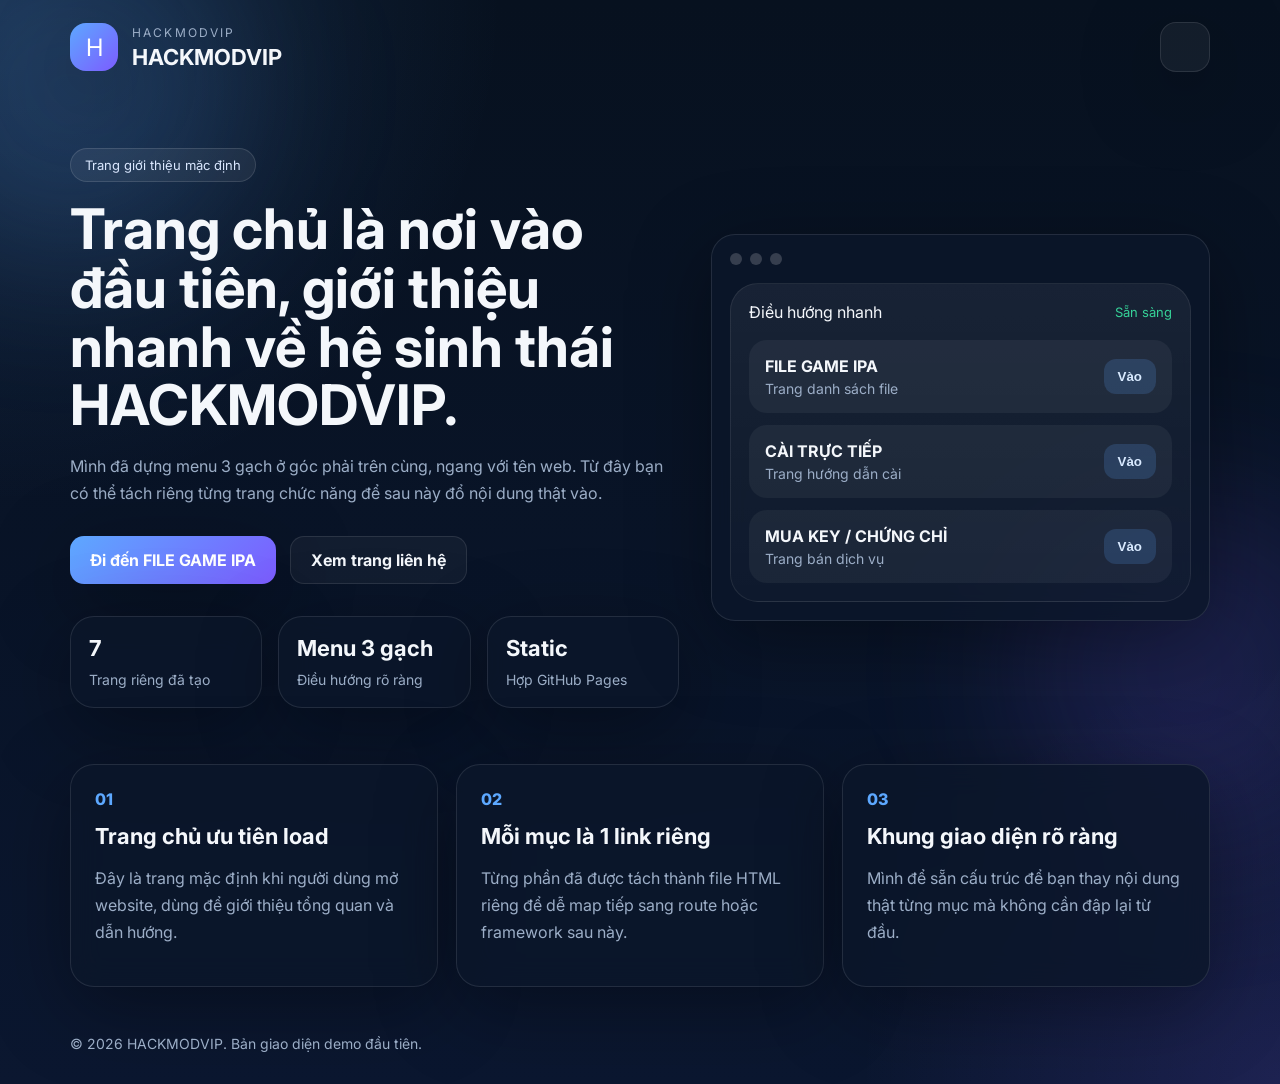
<file: index.html>
<!doctype html>
<html lang="vi">
  <head>
    <meta charset="UTF-8" />
    <meta name="viewport" content="width=device-width, initial-scale=1.0" />
    <title>HACKMODVIP - Trang chủ</title>
    <meta name="description" content="Trang chủ giới thiệu HACKMODVIP" />
    <link rel="preconnect" href="https://fonts.googleapis.com" />
    <link rel="preconnect" href="https://fonts.gstatic.com" crossorigin />
    <link href="https://fonts.googleapis.com/css2?family=Inter:wght@400;500;600;700;800&display=swap" rel="stylesheet" />
    <link rel="stylesheet" href="./styles.css" />
  </head>
  <body>
    <div class="bg-glow bg-glow-1"></div>
    <div class="bg-glow bg-glow-2"></div>
    <header class="site-header">
      <a class="brand" href="./index.html">
        <div class="brand-badge">H</div>
        <div>
          <p class="brand-label">HACKMODVIP</p>
          <h1>HACKMODVIP</h1>
        </div>
      </a>
      <div class="menu-wrap">
        <button class="menu-toggle" aria-label="Mở menu điều hướng" aria-expanded="false" aria-controls="site-menu">
          <span></span><span></span><span></span>
        </button>
        <nav class="menu-panel" id="site-menu">
          <a class="active" href="./">Trang Chủ</a>
          <a href="./filegameipa/">FILE GAME IPA</a>
          <a href="./caitructiep/">CÀI TRỰC TIẾP</a>
          <a href="./muakey/">MUA KEY (ALL GAME)</a>
          <a href="./muachungchi/">MUA CHỨNG CHỈ</a>
          <a href="./lienhe/">LIÊN HỆ</a>
          <a href="./thamgiacongdong/">THAM GIA CỘNG ĐỒNG</a>
        </nav>
      </div>
    </header>

    <main>
      <section class="hero">
        <div class="hero-copy">
          <span class="pill">Trang giới thiệu mặc định</span>
          <h2>Trang chủ là nơi vào đầu tiên, giới thiệu nhanh về hệ sinh thái HACKMODVIP.</h2>
          <p>
            Mình đã dựng menu 3 gạch ở góc phải trên cùng, ngang với tên web. Từ đây bạn có thể tách riêng từng trang chức năng để sau này đổ nội dung thật vào.
          </p>
          <div class="hero-actions">
            <a class="btn btn-primary" href="./filegameipa/">Đi đến FILE GAME IPA</a>
            <a class="btn btn-secondary" href="./lienhe/">Xem trang liên hệ</a>
          </div>
          <div class="stats">
            <div>
              <strong>7</strong>
              <span>Trang riêng đã tạo</span>
            </div>
            <div>
              <strong>Menu 3 gạch</strong>
              <span>Điều hướng rõ ràng</span>
            </div>
            <div>
              <strong>Static</strong>
              <span>Hợp GitHub Pages</span>
            </div>
          </div>
        </div>
        <div class="hero-card">
          <div class="window-bar"><span></span><span></span><span></span></div>
          <div class="phone-frame">
            <div class="phone-header">
              <p>Điều hướng nhanh</p>
              <span>Sẵn sàng</span>
            </div>
            <div class="game-list">
              <article><div><h3>FILE GAME IPA</h3><p>Trang danh sách file</p></div><button>Vào</button></article>
              <article><div><h3>CÀI TRỰC TIẾP</h3><p>Trang hướng dẫn cài</p></div><button>Vào</button></article>
              <article><div><h3>MUA KEY / CHỨNG CHỈ</h3><p>Trang bán dịch vụ</p></div><button>Vào</button></article>
            </div>
          </div>
        </div>
      </section>

      <section class="features">
        <article class="feature-box">
          <span>01</span>
          <h3>Trang chủ ưu tiên load</h3>
          <p>Đây là trang mặc định khi người dùng mở website, dùng để giới thiệu tổng quan và dẫn hướng.</p>
        </article>
        <article class="feature-box">
          <span>02</span>
          <h3>Mỗi mục là 1 link riêng</h3>
          <p>Từng phần đã được tách thành file HTML riêng để dễ map tiếp sang route hoặc framework sau này.</p>
        </article>
        <article class="feature-box">
          <span>03</span>
          <h3>Khung giao diện rõ ràng</h3>
          <p>Mình để sẵn cấu trúc để bạn thay nội dung thật từng mục mà không cần đập lại từ đầu.</p>
        </article>
      </section>
    </main>

    <footer>© 2026 HACKMODVIP. Bản giao diện demo đầu tiên.</footer>
    <script src="./script.js"></script>
  </body>
</html>
</file>
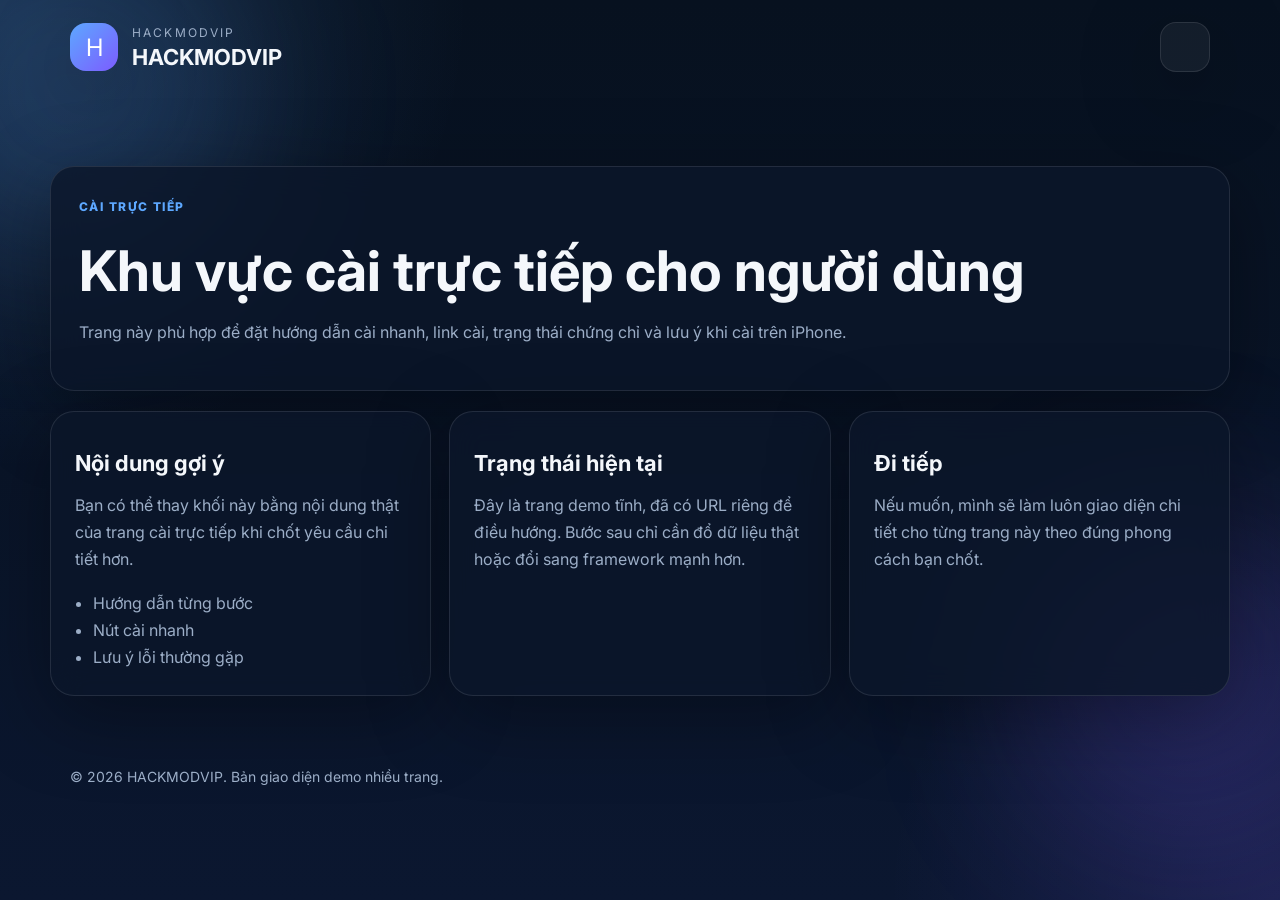
<file: caitructiep/index.html>
<!doctype html>
<html lang="vi">
  <head>
    <meta charset="UTF-8" />
    <meta name="viewport" content="width=device-width, initial-scale=1.0" />
    <title>HACKMODVIP - CÀI TRỰC TIẾP</title>
    <meta name="description" content="Khu vực cài trực tiếp cho người dùng" />
    <link rel="preconnect" href="https://fonts.googleapis.com" />
    <link rel="preconnect" href="https://fonts.gstatic.com" crossorigin />
    <link href="https://fonts.googleapis.com/css2?family=Inter:wght@400;500;600;700;800&display=swap" rel="stylesheet" />
    <link rel="stylesheet" href="../styles.css" />
  </head>
  <body>
    <div class="bg-glow bg-glow-1"></div>
    <div class="bg-glow bg-glow-2"></div>
    <header class="site-header">
      <a class="brand" href="../index.html">
        <div class="brand-badge">H</div>
        <div>
          <p class="brand-label">HACKMODVIP</p>
          <h1>HACKMODVIP</h1>
        </div>
      </a>
      <div class="menu-wrap">
        <button class="menu-toggle" aria-label="Mở menu điều hướng" aria-expanded="false" aria-controls="site-menu">
          <span></span><span></span><span></span>
        </button>
        <nav class="menu-panel" id="site-menu">
          <a href="../">Trang Chủ</a>
          <a href="../filegameipa/">FILE GAME IPA</a>
          <a class="active" href="../caitructiep/">CÀI TRỰC TIẾP</a>
          <a href="../muakey/">MUA KEY (ALL GAME)</a>
          <a href="../muachungchi/">MUA CHỨNG CHỈ</a>
          <a href="../lienhe/">LIÊN HỆ</a>
          <a href="../thamgiacongdong/">THAM GIA CỘNG ĐỒNG</a>
        </nav>
      </div>
    </header>

    <main class="page-shell">
      <section class="page-hero">
        <span class="breadcrumb">CÀI TRỰC TIẾP</span>
        <h2>Khu vực cài trực tiếp cho người dùng</h2>
        <p>Trang này phù hợp để đặt hướng dẫn cài nhanh, link cài, trạng thái chứng chỉ và lưu ý khi cài trên iPhone.</p>
      </section>
      <section class="content-grid">
        <article class="content-card">
          <h3>Nội dung gợi ý</h3>
          <p>Bạn có thể thay khối này bằng nội dung thật của trang cài trực tiếp khi chốt yêu cầu chi tiết hơn.</p>
          <ul>
            <li>Hướng dẫn từng bước</li>
            <li>Nút cài nhanh</li>
            <li>Lưu ý lỗi thường gặp</li>
          </ul>
        </article>
        <article class="content-card">
          <h3>Trạng thái hiện tại</h3>
          <p>Đây là trang demo tĩnh, đã có URL riêng để điều hướng. Bước sau chỉ cần đổ dữ liệu thật hoặc đổi sang framework mạnh hơn.</p>
        </article>
        <article class="content-card">
          <h3>Đi tiếp</h3>
          <p>Nếu muốn, mình sẽ làm luôn giao diện chi tiết cho từng trang này theo đúng phong cách bạn chốt.</p>
        </article>
      </section>
    </main>

    <footer>© 2026 HACKMODVIP. Bản giao diện demo nhiều trang.</footer>
    <script src="../script.js"></script>
  </body>
</html>
</file>
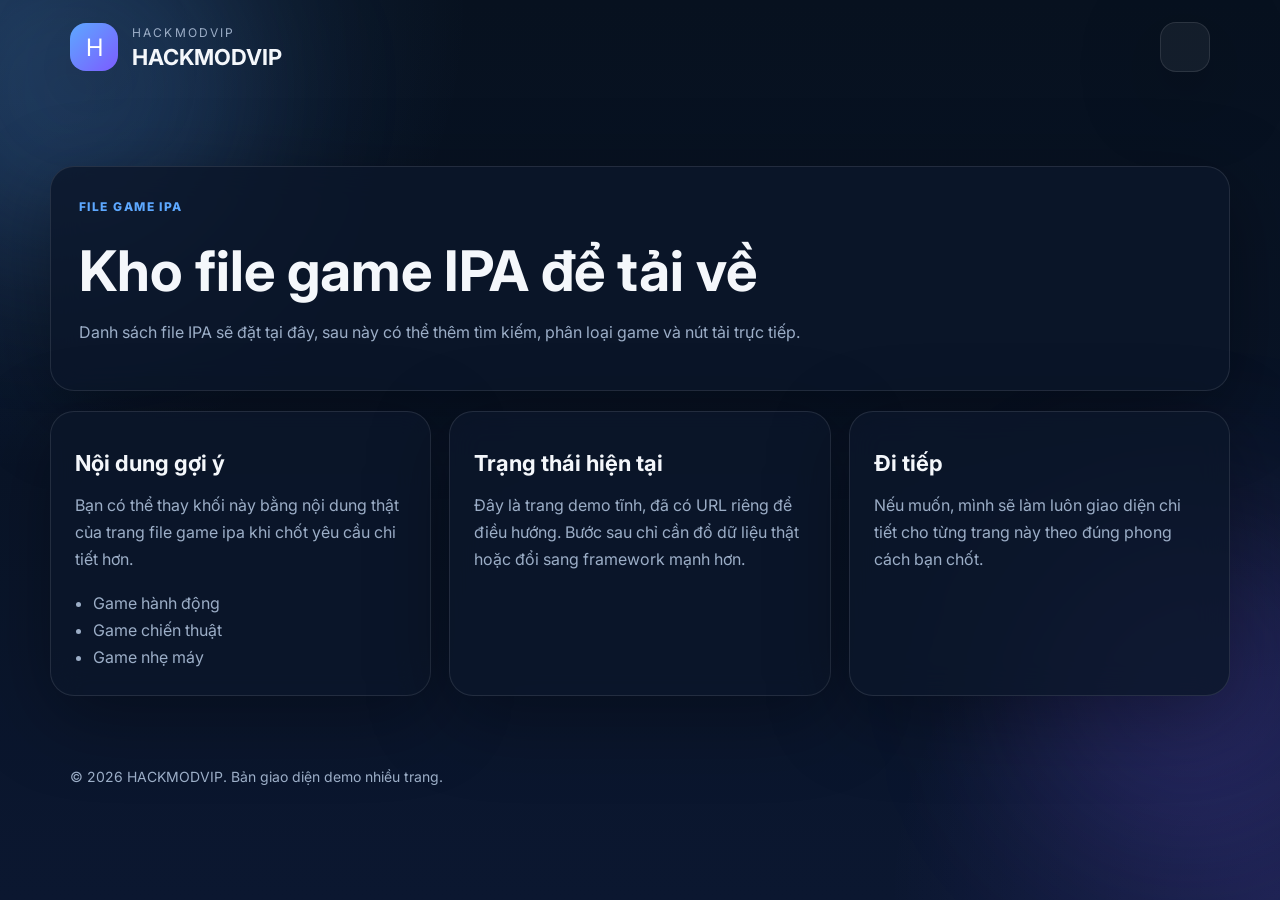
<file: filegameipa/index.html>
<!doctype html>
<html lang="vi">
  <head>
    <meta charset="UTF-8" />
    <meta name="viewport" content="width=device-width, initial-scale=1.0" />
    <title>HACKMODVIP - FILE GAME IPA</title>
    <meta name="description" content="Kho file game IPA để tải về" />
    <link rel="preconnect" href="https://fonts.googleapis.com" />
    <link rel="preconnect" href="https://fonts.gstatic.com" crossorigin />
    <link href="https://fonts.googleapis.com/css2?family=Inter:wght@400;500;600;700;800&display=swap" rel="stylesheet" />
    <link rel="stylesheet" href="../styles.css" />
  </head>
  <body>
    <div class="bg-glow bg-glow-1"></div>
    <div class="bg-glow bg-glow-2"></div>
    <header class="site-header">
      <a class="brand" href="../index.html">
        <div class="brand-badge">H</div>
        <div>
          <p class="brand-label">HACKMODVIP</p>
          <h1>HACKMODVIP</h1>
        </div>
      </a>
      <div class="menu-wrap">
        <button class="menu-toggle" aria-label="Mở menu điều hướng" aria-expanded="false" aria-controls="site-menu">
          <span></span><span></span><span></span>
        </button>
        <nav class="menu-panel" id="site-menu">
          <a href="../">Trang Chủ</a>
          <a class="active" href="../filegameipa/">FILE GAME IPA</a>
          <a href="../caitructiep/">CÀI TRỰC TIẾP</a>
          <a href="../muakey/">MUA KEY (ALL GAME)</a>
          <a href="../muachungchi/">MUA CHỨNG CHỈ</a>
          <a href="../lienhe/">LIÊN HỆ</a>
          <a href="../thamgiacongdong/">THAM GIA CỘNG ĐỒNG</a>
        </nav>
      </div>
    </header>

    <main class="page-shell">
      <section class="page-hero">
        <span class="breadcrumb">FILE GAME IPA</span>
        <h2>Kho file game IPA để tải về</h2>
        <p>Danh sách file IPA sẽ đặt tại đây, sau này có thể thêm tìm kiếm, phân loại game và nút tải trực tiếp.</p>
      </section>
      <section class="content-grid">
        <article class="content-card">
          <h3>Nội dung gợi ý</h3>
          <p>Bạn có thể thay khối này bằng nội dung thật của trang file game ipa khi chốt yêu cầu chi tiết hơn.</p>
          <ul>
            <li>Game hành động</li>
            <li>Game chiến thuật</li>
            <li>Game nhẹ máy</li>
          </ul>
        </article>
        <article class="content-card">
          <h3>Trạng thái hiện tại</h3>
          <p>Đây là trang demo tĩnh, đã có URL riêng để điều hướng. Bước sau chỉ cần đổ dữ liệu thật hoặc đổi sang framework mạnh hơn.</p>
        </article>
        <article class="content-card">
          <h3>Đi tiếp</h3>
          <p>Nếu muốn, mình sẽ làm luôn giao diện chi tiết cho từng trang này theo đúng phong cách bạn chốt.</p>
        </article>
      </section>
    </main>

    <footer>© 2026 HACKMODVIP. Bản giao diện demo nhiều trang.</footer>
    <script src="../script.js"></script>
  </body>
</html>
</file>
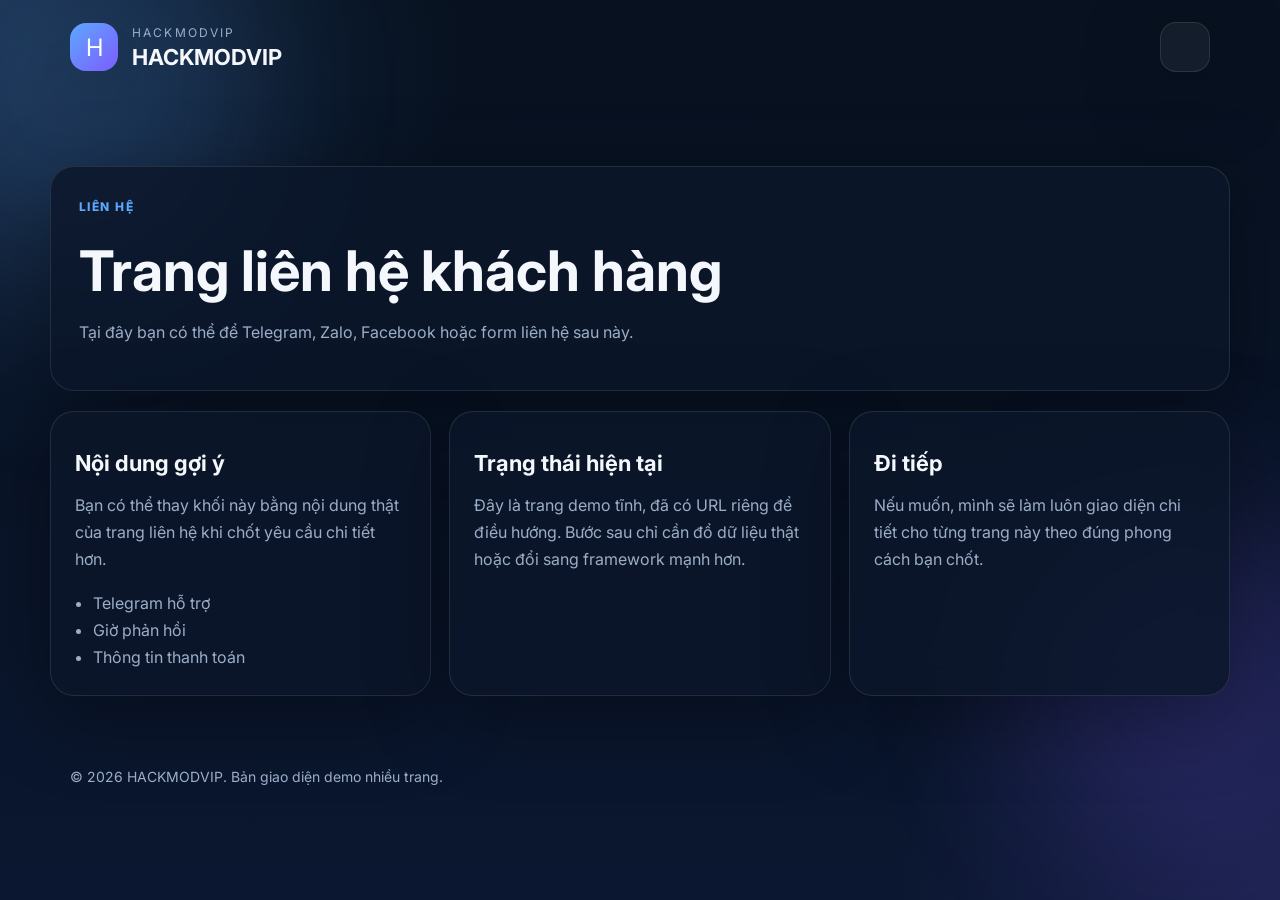
<file: lienhe/index.html>
<!doctype html>
<html lang="vi">
  <head>
    <meta charset="UTF-8" />
    <meta name="viewport" content="width=device-width, initial-scale=1.0" />
    <title>HACKMODVIP - LIÊN HỆ</title>
    <meta name="description" content="Trang liên hệ khách hàng" />
    <link rel="preconnect" href="https://fonts.googleapis.com" />
    <link rel="preconnect" href="https://fonts.gstatic.com" crossorigin />
    <link href="https://fonts.googleapis.com/css2?family=Inter:wght@400;500;600;700;800&display=swap" rel="stylesheet" />
    <link rel="stylesheet" href="../styles.css" />
  </head>
  <body>
    <div class="bg-glow bg-glow-1"></div>
    <div class="bg-glow bg-glow-2"></div>
    <header class="site-header">
      <a class="brand" href="../index.html">
        <div class="brand-badge">H</div>
        <div>
          <p class="brand-label">HACKMODVIP</p>
          <h1>HACKMODVIP</h1>
        </div>
      </a>
      <div class="menu-wrap">
        <button class="menu-toggle" aria-label="Mở menu điều hướng" aria-expanded="false" aria-controls="site-menu">
          <span></span><span></span><span></span>
        </button>
        <nav class="menu-panel" id="site-menu">
          <a href="../">Trang Chủ</a>
          <a href="../filegameipa/">FILE GAME IPA</a>
          <a href="../caitructiep/">CÀI TRỰC TIẾP</a>
          <a href="../muakey/">MUA KEY (ALL GAME)</a>
          <a href="../muachungchi/">MUA CHỨNG CHỈ</a>
          <a class="active" href="../lienhe/">LIÊN HỆ</a>
          <a href="../thamgiacongdong/">THAM GIA CỘNG ĐỒNG</a>
        </nav>
      </div>
    </header>

    <main class="page-shell">
      <section class="page-hero">
        <span class="breadcrumb">LIÊN HỆ</span>
        <h2>Trang liên hệ khách hàng</h2>
        <p>Tại đây bạn có thể để Telegram, Zalo, Facebook hoặc form liên hệ sau này.</p>
      </section>
      <section class="content-grid">
        <article class="content-card">
          <h3>Nội dung gợi ý</h3>
          <p>Bạn có thể thay khối này bằng nội dung thật của trang liên hệ khi chốt yêu cầu chi tiết hơn.</p>
          <ul>
            <li>Telegram hỗ trợ</li>
            <li>Giờ phản hồi</li>
            <li>Thông tin thanh toán</li>
          </ul>
        </article>
        <article class="content-card">
          <h3>Trạng thái hiện tại</h3>
          <p>Đây là trang demo tĩnh, đã có URL riêng để điều hướng. Bước sau chỉ cần đổ dữ liệu thật hoặc đổi sang framework mạnh hơn.</p>
        </article>
        <article class="content-card">
          <h3>Đi tiếp</h3>
          <p>Nếu muốn, mình sẽ làm luôn giao diện chi tiết cho từng trang này theo đúng phong cách bạn chốt.</p>
        </article>
      </section>
    </main>

    <footer>© 2026 HACKMODVIP. Bản giao diện demo nhiều trang.</footer>
    <script src="../script.js"></script>
  </body>
</html>
</file>
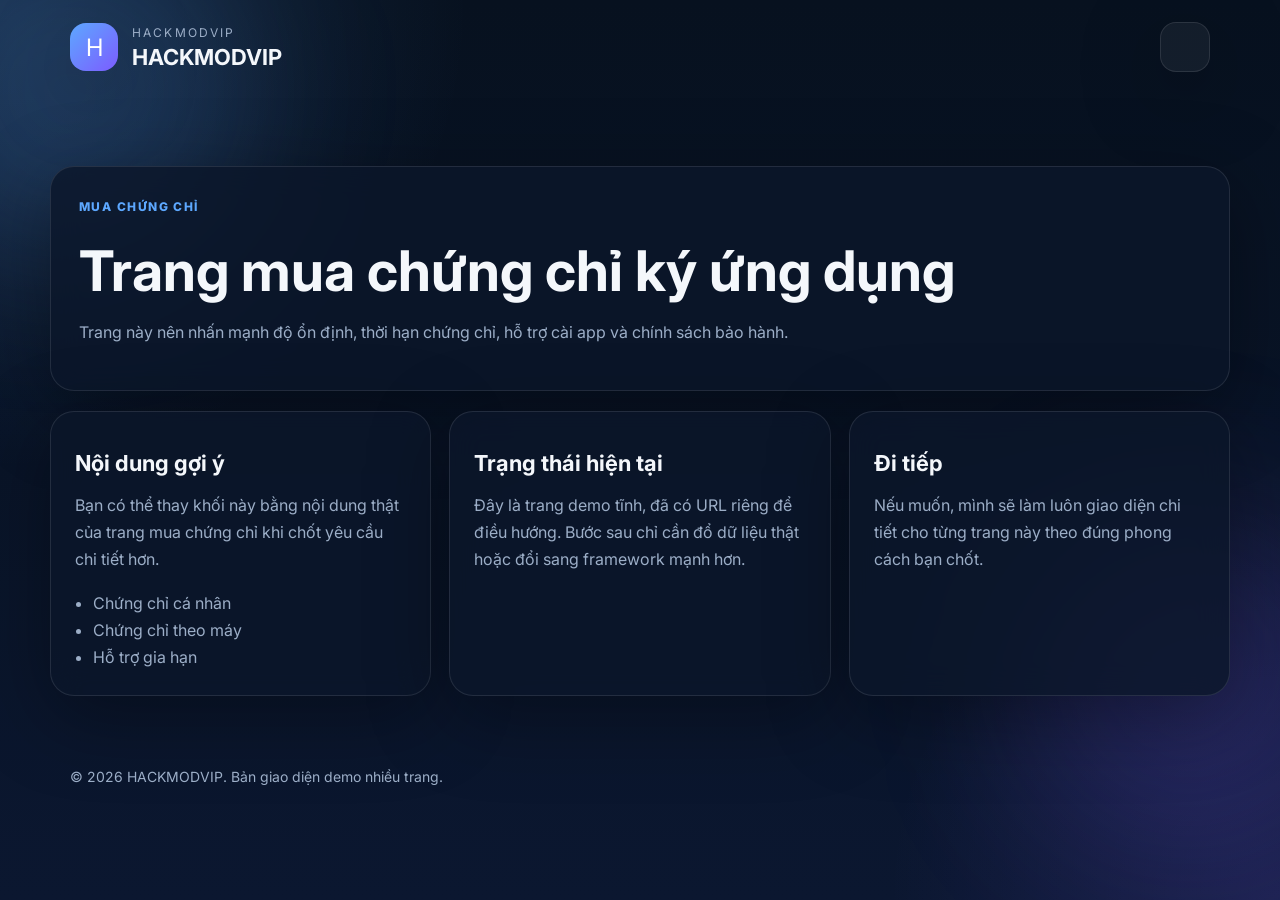
<file: muachungchi/index.html>
<!doctype html>
<html lang="vi">
  <head>
    <meta charset="UTF-8" />
    <meta name="viewport" content="width=device-width, initial-scale=1.0" />
    <title>HACKMODVIP - MUA CHỨNG CHỈ</title>
    <meta name="description" content="Trang mua chứng chỉ ký ứng dụng" />
    <link rel="preconnect" href="https://fonts.googleapis.com" />
    <link rel="preconnect" href="https://fonts.gstatic.com" crossorigin />
    <link href="https://fonts.googleapis.com/css2?family=Inter:wght@400;500;600;700;800&display=swap" rel="stylesheet" />
    <link rel="stylesheet" href="../styles.css" />
  </head>
  <body>
    <div class="bg-glow bg-glow-1"></div>
    <div class="bg-glow bg-glow-2"></div>
    <header class="site-header">
      <a class="brand" href="../index.html">
        <div class="brand-badge">H</div>
        <div>
          <p class="brand-label">HACKMODVIP</p>
          <h1>HACKMODVIP</h1>
        </div>
      </a>
      <div class="menu-wrap">
        <button class="menu-toggle" aria-label="Mở menu điều hướng" aria-expanded="false" aria-controls="site-menu">
          <span></span><span></span><span></span>
        </button>
        <nav class="menu-panel" id="site-menu">
          <a href="../">Trang Chủ</a>
          <a href="../filegameipa/">FILE GAME IPA</a>
          <a href="../caitructiep/">CÀI TRỰC TIẾP</a>
          <a href="../muakey/">MUA KEY (ALL GAME)</a>
          <a class="active" href="../muachungchi/">MUA CHỨNG CHỈ</a>
          <a href="../lienhe/">LIÊN HỆ</a>
          <a href="../thamgiacongdong/">THAM GIA CỘNG ĐỒNG</a>
        </nav>
      </div>
    </header>

    <main class="page-shell">
      <section class="page-hero">
        <span class="breadcrumb">MUA CHỨNG CHỈ</span>
        <h2>Trang mua chứng chỉ ký ứng dụng</h2>
        <p>Trang này nên nhấn mạnh độ ổn định, thời hạn chứng chỉ, hỗ trợ cài app và chính sách bảo hành.</p>
      </section>
      <section class="content-grid">
        <article class="content-card">
          <h3>Nội dung gợi ý</h3>
          <p>Bạn có thể thay khối này bằng nội dung thật của trang mua chứng chỉ khi chốt yêu cầu chi tiết hơn.</p>
          <ul>
            <li>Chứng chỉ cá nhân</li>
            <li>Chứng chỉ theo máy</li>
            <li>Hỗ trợ gia hạn</li>
          </ul>
        </article>
        <article class="content-card">
          <h3>Trạng thái hiện tại</h3>
          <p>Đây là trang demo tĩnh, đã có URL riêng để điều hướng. Bước sau chỉ cần đổ dữ liệu thật hoặc đổi sang framework mạnh hơn.</p>
        </article>
        <article class="content-card">
          <h3>Đi tiếp</h3>
          <p>Nếu muốn, mình sẽ làm luôn giao diện chi tiết cho từng trang này theo đúng phong cách bạn chốt.</p>
        </article>
      </section>
    </main>

    <footer>© 2026 HACKMODVIP. Bản giao diện demo nhiều trang.</footer>
    <script src="../script.js"></script>
  </body>
</html>
</file>
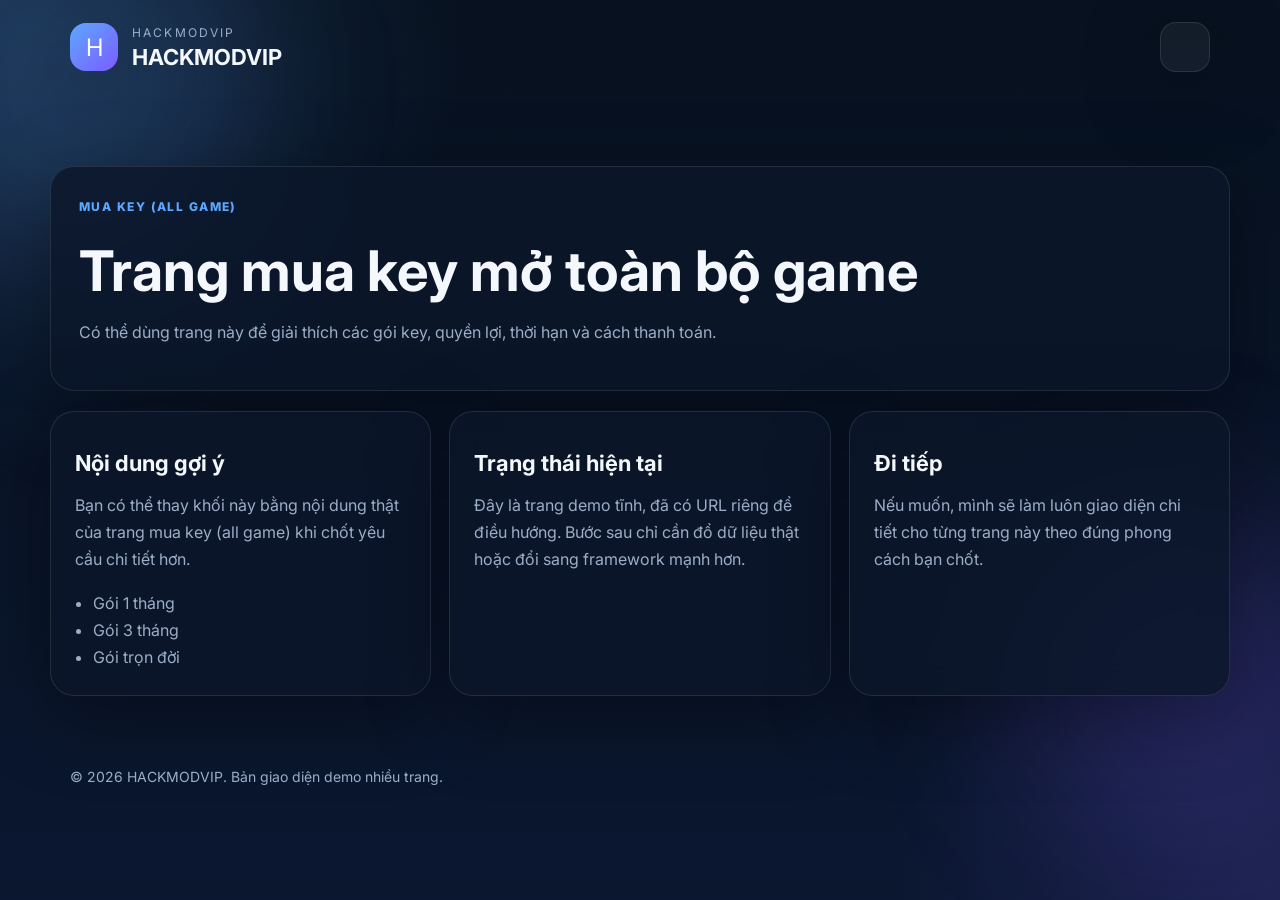
<file: muakey/index.html>
<!doctype html>
<html lang="vi">
  <head>
    <meta charset="UTF-8" />
    <meta name="viewport" content="width=device-width, initial-scale=1.0" />
    <title>HACKMODVIP - MUA KEY (ALL GAME)</title>
    <meta name="description" content="Trang mua key mở toàn bộ game" />
    <link rel="preconnect" href="https://fonts.googleapis.com" />
    <link rel="preconnect" href="https://fonts.gstatic.com" crossorigin />
    <link href="https://fonts.googleapis.com/css2?family=Inter:wght@400;500;600;700;800&display=swap" rel="stylesheet" />
    <link rel="stylesheet" href="../styles.css" />
  </head>
  <body>
    <div class="bg-glow bg-glow-1"></div>
    <div class="bg-glow bg-glow-2"></div>
    <header class="site-header">
      <a class="brand" href="../index.html">
        <div class="brand-badge">H</div>
        <div>
          <p class="brand-label">HACKMODVIP</p>
          <h1>HACKMODVIP</h1>
        </div>
      </a>
      <div class="menu-wrap">
        <button class="menu-toggle" aria-label="Mở menu điều hướng" aria-expanded="false" aria-controls="site-menu">
          <span></span><span></span><span></span>
        </button>
        <nav class="menu-panel" id="site-menu">
          <a href="../">Trang Chủ</a>
          <a href="../filegameipa/">FILE GAME IPA</a>
          <a href="../caitructiep/">CÀI TRỰC TIẾP</a>
          <a class="active" href="../muakey/">MUA KEY (ALL GAME)</a>
          <a href="../muachungchi/">MUA CHỨNG CHỈ</a>
          <a href="../lienhe/">LIÊN HỆ</a>
          <a href="../thamgiacongdong/">THAM GIA CỘNG ĐỒNG</a>
        </nav>
      </div>
    </header>

    <main class="page-shell">
      <section class="page-hero">
        <span class="breadcrumb">MUA KEY (ALL GAME)</span>
        <h2>Trang mua key mở toàn bộ game</h2>
        <p>Có thể dùng trang này để giải thích các gói key, quyền lợi, thời hạn và cách thanh toán.</p>
      </section>
      <section class="content-grid">
        <article class="content-card">
          <h3>Nội dung gợi ý</h3>
          <p>Bạn có thể thay khối này bằng nội dung thật của trang mua key (all game) khi chốt yêu cầu chi tiết hơn.</p>
          <ul>
            <li>Gói 1 tháng</li>
            <li>Gói 3 tháng</li>
            <li>Gói trọn đời</li>
          </ul>
        </article>
        <article class="content-card">
          <h3>Trạng thái hiện tại</h3>
          <p>Đây là trang demo tĩnh, đã có URL riêng để điều hướng. Bước sau chỉ cần đổ dữ liệu thật hoặc đổi sang framework mạnh hơn.</p>
        </article>
        <article class="content-card">
          <h3>Đi tiếp</h3>
          <p>Nếu muốn, mình sẽ làm luôn giao diện chi tiết cho từng trang này theo đúng phong cách bạn chốt.</p>
        </article>
      </section>
    </main>

    <footer>© 2026 HACKMODVIP. Bản giao diện demo nhiều trang.</footer>
    <script src="../script.js"></script>
  </body>
</html>
</file>
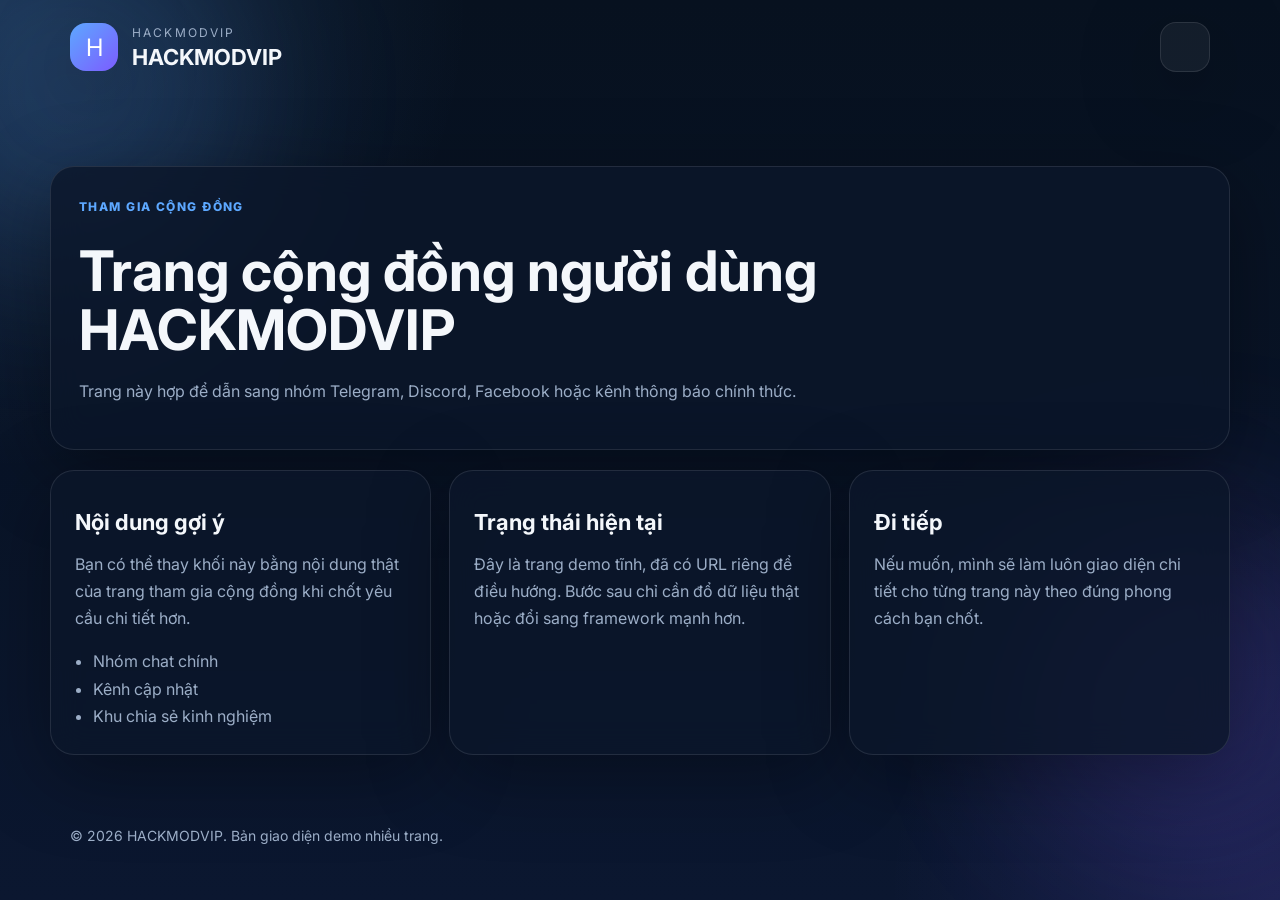
<file: thamgiacongdong/index.html>
<!doctype html>
<html lang="vi">
  <head>
    <meta charset="UTF-8" />
    <meta name="viewport" content="width=device-width, initial-scale=1.0" />
    <title>HACKMODVIP - THAM GIA CỘNG ĐỒNG</title>
    <meta name="description" content="Trang cộng đồng người dùng HACKMODVIP" />
    <link rel="preconnect" href="https://fonts.googleapis.com" />
    <link rel="preconnect" href="https://fonts.gstatic.com" crossorigin />
    <link href="https://fonts.googleapis.com/css2?family=Inter:wght@400;500;600;700;800&display=swap" rel="stylesheet" />
    <link rel="stylesheet" href="../styles.css" />
  </head>
  <body>
    <div class="bg-glow bg-glow-1"></div>
    <div class="bg-glow bg-glow-2"></div>
    <header class="site-header">
      <a class="brand" href="../index.html">
        <div class="brand-badge">H</div>
        <div>
          <p class="brand-label">HACKMODVIP</p>
          <h1>HACKMODVIP</h1>
        </div>
      </a>
      <div class="menu-wrap">
        <button class="menu-toggle" aria-label="Mở menu điều hướng" aria-expanded="false" aria-controls="site-menu">
          <span></span><span></span><span></span>
        </button>
        <nav class="menu-panel" id="site-menu">
          <a href="../">Trang Chủ</a>
          <a href="../filegameipa/">FILE GAME IPA</a>
          <a href="../caitructiep/">CÀI TRỰC TIẾP</a>
          <a href="../muakey/">MUA KEY (ALL GAME)</a>
          <a href="../muachungchi/">MUA CHỨNG CHỈ</a>
          <a href="../lienhe/">LIÊN HỆ</a>
          <a class="active" href="../thamgiacongdong/">THAM GIA CỘNG ĐỒNG</a>
        </nav>
      </div>
    </header>

    <main class="page-shell">
      <section class="page-hero">
        <span class="breadcrumb">THAM GIA CỘNG ĐỒNG</span>
        <h2>Trang cộng đồng người dùng HACKMODVIP</h2>
        <p>Trang này hợp để dẫn sang nhóm Telegram, Discord, Facebook hoặc kênh thông báo chính thức.</p>
      </section>
      <section class="content-grid">
        <article class="content-card">
          <h3>Nội dung gợi ý</h3>
          <p>Bạn có thể thay khối này bằng nội dung thật của trang tham gia cộng đồng khi chốt yêu cầu chi tiết hơn.</p>
          <ul>
            <li>Nhóm chat chính</li>
            <li>Kênh cập nhật</li>
            <li>Khu chia sẻ kinh nghiệm</li>
          </ul>
        </article>
        <article class="content-card">
          <h3>Trạng thái hiện tại</h3>
          <p>Đây là trang demo tĩnh, đã có URL riêng để điều hướng. Bước sau chỉ cần đổ dữ liệu thật hoặc đổi sang framework mạnh hơn.</p>
        </article>
        <article class="content-card">
          <h3>Đi tiếp</h3>
          <p>Nếu muốn, mình sẽ làm luôn giao diện chi tiết cho từng trang này theo đúng phong cách bạn chốt.</p>
        </article>
      </section>
    </main>

    <footer>© 2026 HACKMODVIP. Bản giao diện demo nhiều trang.</footer>
    <script src="../script.js"></script>
  </body>
</html>
</file>
<file: styles.css>
:root {
  --bg: #07111f;
  --bg-2: #0b1730;
  --panel: rgba(12, 23, 42, 0.82);
  --text: #f4f7fb;
  --muted: #9caec7;
  --line: rgba(255, 255, 255, 0.1);
  --primary: #5da8ff;
  --primary-2: #7c5cff;
  --success: #36d399;
  --shadow: 0 20px 80px rgba(0, 0, 0, 0.35);
}
* { box-sizing: border-box; }
html { scroll-behavior: smooth; }
body {
  margin: 0;
  font-family: 'Inter', sans-serif;
  background:
    radial-gradient(circle at top left, rgba(93, 168, 255, 0.16), transparent 30%),
    radial-gradient(circle at bottom right, rgba(124, 92, 255, 0.16), transparent 25%),
    linear-gradient(180deg, var(--bg), var(--bg-2));
  color: var(--text);
  min-height: 100vh;
  position: relative;
}
.bg-glow {
  position: fixed;
  width: 340px;
  height: 340px;
  filter: blur(80px);
  border-radius: 999px;
  pointer-events: none;
  z-index: 0;
}
.bg-glow-1 { top: -80px; left: -100px; background: rgba(93, 168, 255, 0.18); }
.bg-glow-2 { right: -80px; bottom: 60px; background: rgba(124, 92, 255, 0.16); }
.site-header, main, footer { position: relative; z-index: 1; }
.site-header {
  max-width: 1180px;
  margin: 0 auto;
  padding: 22px 20px;
  display: flex;
  align-items: center;
  justify-content: space-between;
  gap: 20px;
}
.brand {
  display: flex;
  align-items: center;
  gap: 14px;
  text-decoration: none;
  color: inherit;
}
.brand-badge {
  width: 48px;
  height: 48px;
  border-radius: 16px;
  display: grid;
  place-items: center;
  background: linear-gradient(135deg, var(--primary), var(--primary-2));
  color: white;
  font-size: 24px;
  box-shadow: var(--shadow);
}
.brand-label {
  margin: 0 0 4px;
  font-size: 12px;
  letter-spacing: 0.18em;
  color: var(--muted);
}
.brand h1 { margin: 0; font-size: 22px; }
.menu-wrap { position: relative; }
.menu-toggle {
  display: inline-flex;
  flex-direction: column;
  justify-content: center;
  gap: 5px;
  width: 50px;
  height: 50px;
  border-radius: 16px;
  border: 1px solid var(--line);
  background: rgba(255, 255, 255, 0.05);
  padding: 0 14px;
  cursor: pointer;
  box-shadow: var(--shadow);
}
.menu-toggle span {
  display: block;
  height: 2px;
  border-radius: 999px;
  background: #fff;
}
.menu-panel {
  position: absolute;
  right: 0;
  top: calc(100% + 12px);
  width: min(320px, calc(100vw - 32px));
  background: rgba(10, 18, 34, 0.98);
  border: 1px solid var(--line);
  border-radius: 24px;
  box-shadow: var(--shadow);
  padding: 12px;
  display: none;
}
.menu-wrap.open .menu-panel { display: block; }
.menu-panel a {
  display: block;
  text-decoration: none;
  color: var(--text);
  padding: 14px 16px;
  border-radius: 16px;
  font-weight: 700;
}
.menu-panel a:hover,
.menu-panel a.active {
  background: rgba(255, 255, 255, 0.07);
  color: #fff;
}
main {
  max-width: 1180px;
  margin: 0 auto;
  padding: 12px 20px 48px;
}
.hero {
  display: grid;
  grid-template-columns: 1.1fr 0.9fr;
  gap: 32px;
  align-items: center;
  padding: 42px 0 56px;
}
.pill, .tag {
  display: inline-flex;
  align-items: center;
  border: 1px solid rgba(255, 255, 255, 0.12);
  background: rgba(255, 255, 255, 0.06);
  border-radius: 999px;
  padding: 8px 14px;
  color: #dbe8ff;
  font-size: 13px;
}
.hero-copy h2, .section-title h2, .contact h2, .page-hero h2 {
  font-size: clamp(32px, 5vw, 56px);
  line-height: 1.05;
  margin: 18px 0;
}
.hero-copy p, .feature-box p, .game-card p, .contact p, .page-hero p, .content-card p, .content-card li {
  color: var(--muted);
  font-size: 16px;
  line-height: 1.7;
}
.hero-actions { display: flex; gap: 14px; margin: 28px 0 32px; flex-wrap: wrap; }
.btn {
  display: inline-flex;
  align-items: center;
  justify-content: center;
  text-decoration: none;
  min-height: 48px;
  padding: 0 20px;
  border-radius: 14px;
  font-weight: 700;
}
.btn-primary { background: linear-gradient(135deg, var(--primary), var(--primary-2)); color: #fff; box-shadow: var(--shadow); }
.btn-secondary { color: var(--text); border: 1px solid var(--line); background: rgba(255, 255, 255, 0.04); }
.stats {
  display: grid;
  grid-template-columns: repeat(3, minmax(0, 1fr));
  gap: 16px;
}
.stats div, .feature-box, .game-card, .hero-card, .contact, .page-hero, .content-card {
  border: 1px solid var(--line);
  background: var(--panel);
  backdrop-filter: blur(16px);
  border-radius: 24px;
  box-shadow: var(--shadow);
}
.stats div { padding: 18px; }
.stats strong { display: block; font-size: 22px; margin-bottom: 8px; }
.stats span { color: var(--muted); font-size: 14px; }
.hero-card { padding: 18px; }
.window-bar { display: flex; gap: 8px; margin-bottom: 18px; }
.window-bar span { width: 12px; height: 12px; border-radius: 50%; background: rgba(255, 255, 255, 0.18); }
.phone-frame {
  border: 1px solid rgba(255, 255, 255, 0.08);
  border-radius: 28px;
  padding: 18px;
  background: linear-gradient(180deg, rgba(255,255,255,0.06), rgba(255,255,255,0.02));
}
.phone-header, .game-list article, .contact {
  display: flex;
  align-items: center;
  justify-content: space-between;
  gap: 12px;
}
.phone-header p, .phone-header span, .game-list h3, .game-list p { margin: 0; }
.phone-header span { color: var(--success); font-size: 13px; }
.game-list { display: grid; gap: 12px; margin-top: 18px; }
.game-list article { padding: 16px; border-radius: 18px; background: rgba(255, 255, 255, 0.05); }
.game-list h3 { font-size: 16px; margin-bottom: 4px; }
.game-list p { color: var(--muted); font-size: 14px; }
.game-list button { border: 0; border-radius: 12px; padding: 10px 14px; font-weight: 700; background: rgba(93, 168, 255, 0.18); color: #d9eaff; }
.features, .cards, .content-grid {
  display: grid;
  grid-template-columns: repeat(3, minmax(0, 1fr));
  gap: 18px;
}
.feature-box, .game-card, .content-card { padding: 24px; }
.feature-box span, .section-title span { color: var(--primary); font-weight: 800; }
.feature-box h3, .game-card h3, .content-card h3 { margin: 14px 0 10px; font-size: 22px; }
.games, .page-shell { padding: 72px 0; }
.section-title { margin-bottom: 24px; }
.contact { margin-top: 12px; padding: 28px; }
.page-hero { padding: 28px; margin-bottom: 20px; }
.page-hero .breadcrumb {
  display: inline-block;
  margin-bottom: 10px;
  color: var(--primary);
  text-transform: uppercase;
  letter-spacing: 0.12em;
  font-size: 12px;
  font-weight: 800;
}
.content-card ul { margin: 12px 0 0; padding-left: 18px; }
footer {
  max-width: 1180px;
  margin: 0 auto;
  padding: 0 20px 32px;
  color: var(--muted);
  font-size: 14px;
}
@media (max-width: 900px) {
  .hero, .features, .cards, .stats, .content-grid { grid-template-columns: 1fr; }
  .site-header { align-items: center; }
}
@media (max-width: 640px) {
  .site-header, main, footer { padding-left: 16px; padding-right: 16px; }
  .hero { padding-top: 24px; }
  .hero-copy h2, .section-title h2, .contact h2, .page-hero h2 { font-size: 32px; }
  .contact { align-items: flex-start; flex-direction: column; }
}
</file>
